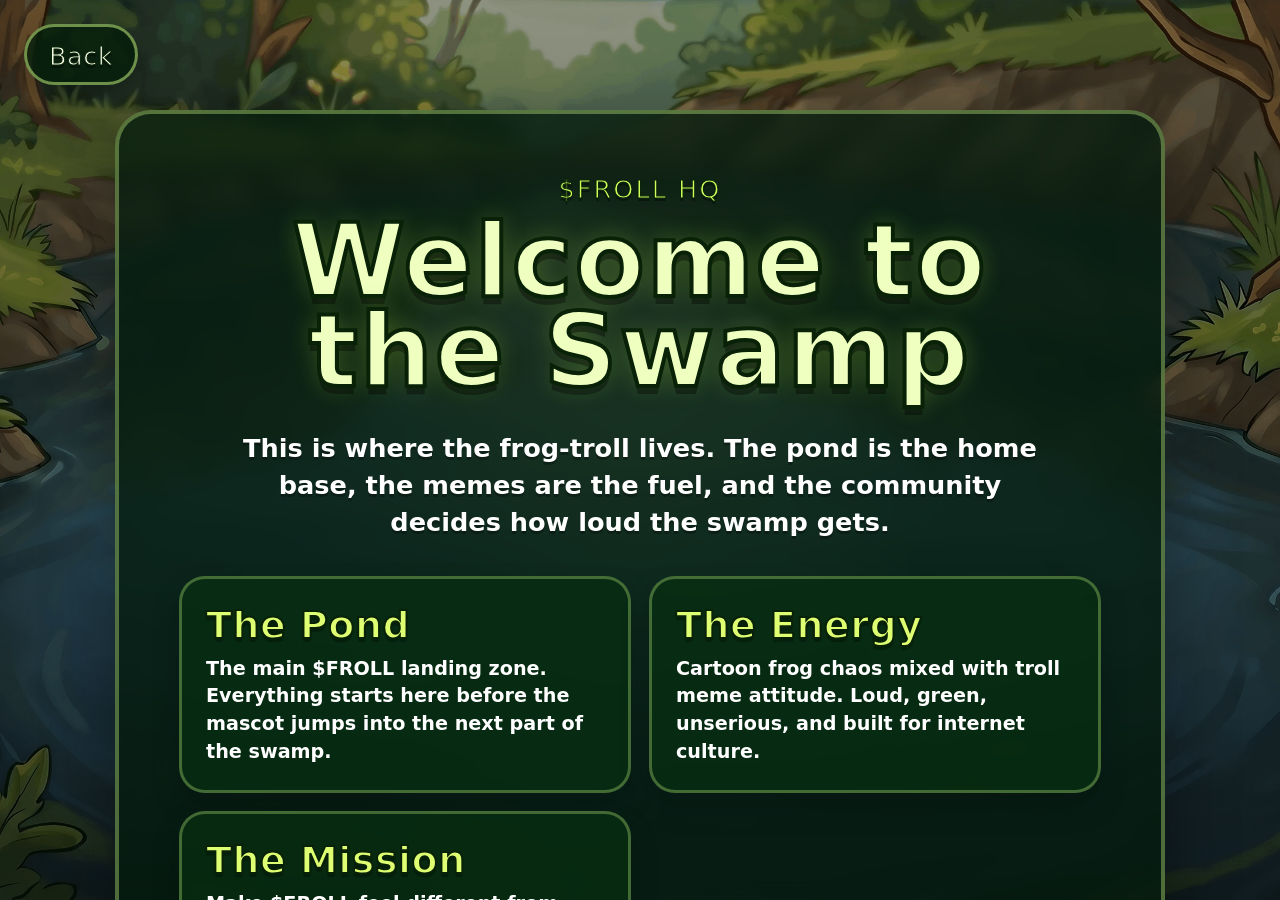
<file: section.html>
<!DOCTYPE html>
<html lang="en">
<head>
  <meta charset="UTF-8" />
  <meta name="viewport" content="width=device-width, initial-scale=1.0" />
  <title>$FROLL Section</title>

  <link rel="icon" type="image/png" href="assets/favicon.png">

  <link rel="preload" as="image" href="assets/pond.webp">
  <link rel="preload" as="image" href="assets/grass-left.webp">
  <link rel="preload" as="image" href="assets/grass-right.webp">

  <link rel="stylesheet" href="styles.css" />
</head>
<body class="section-document">

  <main class="section-page-shell">

    <div class="section-bg"></div>
    <div class="section-darkener"></div>

    <a href="index.html?skipIntro=1" class="back-to-pond" id="backButton">
      Back
    </a>

    <section class="section-content-card">

      <p class="section-eyebrow" id="sectionEyebrow"></p>

      <h1 id="sectionTitle"></h1>

      <p class="section-lead" id="sectionLead"></p>

      <div class="section-info-grid" id="sectionCards"></div>

    </section>

    <div class="grass-overlay section-grass-overlay" id="grassOverlay">
      <div class="grass grass-left">
        <img src="assets/grass-left.webp" alt="Left grass">
      </div>

      <div class="grass grass-right">
        <img src="assets/grass-right.webp" alt="Right grass">
      </div>
    </div>

  </main>

  <script src="page.js"></script>
</body>
</html>
</file>
<file: styles.css>
* {
  box-sizing: border-box;
}

html,
body {
  margin: 0;
  width: 100%;
  height: 100%;
  overflow: hidden;
}

body {
  font-family: Impact, "Arial Black", system-ui, sans-serif;
  background: #071908;
  color: #f5ffd7;
}

button {
  font: inherit;
}

.site {
  width: 100vw;
  height: 100vh;
}

.pond-scene {
  position: relative;
  width: 100%;
  height: 100%;
  overflow: hidden;
  background: #071908;
}

.pond-bg {
  position: absolute;
  inset: 0;
  background-image: url("assets/pond.webp");
  background-size: cover;
  background-position: center;
  z-index: 1;
}

.pond-scene::after {
  content: "";
  position: absolute;
  inset: 0;
  background:
    radial-gradient(circle at center, rgba(170, 255, 92, 0.08), transparent 45%),
    linear-gradient(to bottom, rgba(0,0,0,.05), rgba(0,0,0,.18));
  pointer-events: none;
  z-index: 2;
}

.hero-text {
  position: absolute;
  top: 8vh;
  left: 50%;
  transform: translateX(-50%);
  z-index: 5;
  text-align: center;
  opacity: 0;
  transition: opacity .5s ease, transform .5s ease;
  pointer-events: none;
}

.pond-scene.started .hero-text {
  opacity: 1;
  transform: translateX(-50%) translateY(0);
}

.hero-text h1 {
  margin: 0;
  font-size: clamp(54px, 9vw, 130px);
  line-height: .85;
  color: #eeffc0;
  letter-spacing: 2px;
  -webkit-text-stroke: 4px #092207;
  text-shadow:
    0 8px 0 rgba(0,0,0,.35),
    0 0 24px rgba(191,255,74,.35);
}

.hero-text p {
  margin: 16px 0 0;
  font-size: clamp(22px, 3vw, 42px);
  color: #ffffff;
  -webkit-text-stroke: 2px #092207;
  text-shadow: 0 5px 0 rgba(0,0,0,.28);
}

.pads-area {
  position: absolute;
  inset: 0;
  z-index: 4;
}

.lilypad {
  position: absolute;
  left: var(--x, 50%);
  top: var(--y, 66%);
  width: min(28vw, 300px);
  transform: translate(-50%, -50%) scale(var(--s, 1));
  background: transparent;
  border: 0;
  padding: 0;
  cursor: pointer;
  transform-origin: center;
}

.lilypad img {
  display: block;
  width: 100%;
  height: auto;
  filter: drop-shadow(0 16px 16px rgba(0,0,0,.28));
}

.center-pad {
  --x: 50%;
  --y: 66%;
  --s: 1.05;
  pointer-events: none;
  z-index: 2;
}

.nav-pad {
  z-index: 3;
  transition: transform .25s ease;
}

.nav-pad:hover {
  transform: translate(-50%, -50%) scale(calc(var(--s) + .06));
}

.nav-pad span {
  position: absolute;
  left: 50%;
  top: -18px;
  transform: translate(-50%, -100%);
  z-index: 3;
  white-space: nowrap;
  padding: 10px 18px 8px;
  border-radius: 999px;
  background: rgba(6, 30, 10, .72);
  border: 2px solid rgba(208, 255, 135, .4);
  color: #f8ffe8;
  font-size: clamp(16px, 1.8vw, 25px);
  letter-spacing: .5px;
  text-shadow: 0 3px 0 rgba(0,0,0,.35);
  pointer-events: none;
}

.nav-pad i {
  position: absolute;
  left: 50%;
  top: 57%;
  width: 70%;
  height: 38%;
  border-radius: 50%;
  border: 4px solid rgba(200, 247, 255, .65);
  transform: translate(-50%, -50%) scale(.6);
  opacity: 0;
  pointer-events: none;
}

.nav-pad:hover i {
  animation: waterRipple 1.3s ease-out infinite;
}

.nav-pad.clicked i {
  animation: bigRipple .8s ease-out forwards;
}

@keyframes waterRipple {
  from {
    opacity: .75;
    transform: translate(-50%, -50%) scale(.55);
  }

  to {
    opacity: 0;
    transform: translate(-50%, -50%) scale(1.35);
  }
}

@keyframes bigRipple {
  from {
    opacity: .95;
    transform: translate(-50%, -50%) scale(.5);
  }

  to {
    opacity: 0;
    transform: translate(-50%, -50%) scale(1.55);
  }
}

.mascot {
  position: absolute;
  left: 50%;
  top: 50%;
  width: min(19vw, 240px);
  z-index: 6;
  transform: translate(-50%, -50%);
  opacity: 0;
  transition:
    left .72s cubic-bezier(.2, .9, .25, 1),
    top .72s cubic-bezier(.2, .9, .25, 1),
    opacity .35s ease;
  pointer-events: none;
}

.pond-scene.started .mascot {
  opacity: 1;
}

.mascot img {
  display: block;
  width: 100%;
  height: auto;
  filter: drop-shadow(0 18px 20px rgba(0,0,0,.3));
}

.mascot.jump img {
  animation: mascotJump .72s ease-in-out;
}

@keyframes mascotJump {
  0% {
    transform: translateY(0) scale(1);
  }

  20% {
    transform: translateY(10px) scale(1.08, .92);
  }

  52% {
    transform: translateY(-54px) scale(.96, 1.07);
  }

  82% {
    transform: translateY(6px) scale(1.04, .96);
  }

  100% {
    transform: translateY(0) scale(1);
  }
}

.section-box {
  position: absolute;
  left: 50%;
  bottom: 4vh;
  width: min(760px, calc(100vw - 36px));
  transform: translateX(-50%) translateY(24px);
  z-index: 5;
  padding: 22px 28px;
  border-radius: 28px;
  background: rgba(5, 28, 13, .72);
  border: 3px solid rgba(208, 255, 135, .34);
  box-shadow: 0 22px 40px rgba(0,0,0,.28);
  opacity: 0;
  pointer-events: none;
  transition: opacity .35s ease, transform .35s ease;
  text-align: center;
}

.section-box.active {
  opacity: 1;
  transform: translateX(-50%) translateY(0);
}

.section-box h2 {
  margin: 0 0 6px;
  font-size: clamp(30px, 4vw, 54px);
  color: #deff7a;
  -webkit-text-stroke: 2px #092207;
  text-shadow: 0 4px 0 rgba(0,0,0,.28);
}

.section-box p {
  margin: 0;
  font-family: system-ui, sans-serif;
  font-weight: 800;
  font-size: clamp(16px, 1.6vw, 22px);
  line-height: 1.35;
  color: #ffffff;
}

.grass-overlay {
  position: absolute;
  inset: 0;
  z-index: 20;
  pointer-events: auto;
}

.rustle-text {
  position: absolute;
  left: 50%;
  top: 47%;
  transform: translate(-50%, -50%);
  z-index: 25;
  padding: 16px 30px 12px;
  border-radius: 999px;
  color: #faffd9;
  background: rgba(5, 25, 8, .45);
  border: 3px solid rgba(219, 255, 146, .45);
  font-size: clamp(30px, 4vw, 56px);
  letter-spacing: 1px;
  text-align: center;
  -webkit-text-stroke: 2px #092207;
  text-shadow: 0 5px 0 rgba(0,0,0,.34);
  transition: opacity .25s ease, transform .25s ease;
}

.grass-overlay.open .rustle-text,
.grass-overlay.transitioning .rustle-text {
  opacity: 0;
  transform: translate(-50%, -45%);
}

.grass {
  position: absolute;
  top: -5vh;
  width: 68vw;
  height: 110vh;
  background: transparent;
  transition: transform .9s cubic-bezier(.22, 1, .36, 1);
  overflow: hidden;
}

.grass img {
  width: 100%;
  height: 100%;
  object-fit: contain;
  display: block;
  filter: drop-shadow(0 10px 20px rgba(0,0,0,.35));
}

.grass-left {
  left: 0;
  transform: translateX(0);
}

.grass-right {
  right: 0;
  transform: translateX(0);
}

.grass-overlay.open .grass-left {
  transform: translateX(-92%);
}

.grass-overlay.open .grass-right {
  transform: translateX(92%);
}

.grass-overlay.shake .grass-left img {
  animation: shakeLeft .45s ease-in-out 2;
}

.grass-overlay.shake .grass-right img {
  animation: shakeRight .45s ease-in-out 2;
}

@keyframes shakeLeft {
  0%, 100% {
    transform: translateX(0) rotate(0);
  }

  25% {
    transform: translateX(-10px) rotate(-1.5deg);
  }

  60% {
    transform: translateX(8px) rotate(1deg);
  }
}

@keyframes shakeRight {
  0%, 100% {
    transform: translateX(0) rotate(0);
  }

  25% {
    transform: translateX(10px) rotate(1.5deg);
  }

  60% {
    transform: translateX(-8px) rotate(-1deg);
  }
}

@media (max-width: 760px) {
  .hero-text {
    top: 6vh;
    width: calc(100vw - 24px);
  }

  .hero-text h1 {
    font-size: 60px;
    -webkit-text-stroke: 3px #092207;
  }

  .hero-text p {
    font-size: 23px;
  }

  .lilypad {
    width: min(42vw, 210px);
  }

  .center-pad {
    --y: 64%;
    --s: .92;
  }

  .nav-pad[data-section="swamp"] {
    --x: 27% !important;
    --y: 46% !important;
  }

  .nav-pad[data-section="what"] {
    --x: 73% !important;
    --y: 46% !important;
  }

  .nav-pad[data-section="tokenomics"] {
    --x: 27% !important;
    --y: 79% !important;
  }

  .nav-pad[data-section="how"] {
    --x: 73% !important;
    --y: 79% !important;
  }

  .nav-pad span {
    font-size: 15px;
    white-space: normal;
    min-width: 120px;
    line-height: 1;
    padding: 9px 12px 7px;
  }

  .mascot {
    width: min(38vw, 180px);
  }

  .section-box {
    bottom: 10px;
    padding: 16px 18px;
  }

  .grass {
    width: 75vw;
  }
}
/* FINAL GRASS COVER FIX */

.grass-overlay {
  overflow: hidden;
}

.grass {
  top: -12vh !important;
  width: 95vw !important;
  height: 125vh !important;
  background: transparent !important;
  overflow: hidden !important;
}

.grass img {
  width: 100% !important;
  height: 100% !important;
  object-fit: cover !important;
  display: block !important;
}

.grass-left {
  left: -23vw !important;
}

.grass-left img {
  object-position: left center !important;
}

.grass-right {
  right: -23vw !important;
}

.grass-right img {
  object-position: right center !important;
}

.grass-overlay.open .grass-left {
  transform: translateX(-125%) !important;
}

.grass-overlay.open .grass-right {
  transform: translateX(125%) !important;
}
/* HIDE OLD MAIN-PAGE SECTION BOXES */
.section-box {
  display: none !important;
}

/* SECTION PAGES */

.section-document {
  width: 100%;
  height: 100vh;
  overflow: hidden;
  background: #071908;
}

.section-page-shell {
  position: relative;
  width: 100%;
  height: 100vh;
  overflow-y: auto;
  overflow-x: hidden;
  padding: 110px 22px 60px;
}

.section-bg {
  position: fixed;
  inset: 0;
  background-image: url("assets/pond.webp");
  background-size: cover;
  background-position: center;
  z-index: 1;
}

.section-darkener {
  position: fixed;
  inset: 0;
  background:
    radial-gradient(circle at center, rgba(167, 255, 69, 0.12), transparent 45%),
    linear-gradient(to bottom, rgba(0,0,0,.42), rgba(0,0,0,.68));
  z-index: 2;
  pointer-events: none;
}

.back-to-pond {
  position: fixed;
  top: 24px;
  left: 24px;
  z-index: 10;
  display: inline-flex;
  align-items: center;
  justify-content: center;
  padding: 14px 22px 11px;
  border-radius: 999px;
  background: rgba(6, 30, 10, .82);
  border: 3px solid rgba(208, 255, 135, .5);
  color: #f8ffe8;
  text-decoration: none;
  font-family: Impact, "Arial Black", system-ui, sans-serif;
  font-size: clamp(18px, 2vw, 26px);
  letter-spacing: .5px;
  -webkit-text-stroke: 1px #092207;
  text-shadow: 0 3px 0 rgba(0,0,0,.35);
  box-shadow: 0 12px 24px rgba(0,0,0,.25);
  transition: transform .2s ease, background .2s ease;
}

.back-to-pond:hover {
  transform: translateY(-2px) scale(1.04);
  background: rgba(19, 70, 19, .9);
}

.section-content-card {
  position: relative;
  z-index: 5;
  width: min(1050px, calc(100vw - 32px));
  margin: 0 auto;
  padding: clamp(28px, 5vw, 60px);
  border-radius: 36px;
  background: rgba(5, 28, 13, .78);
  border: 4px solid rgba(208, 255, 135, .36);
  box-shadow: 0 28px 70px rgba(0,0,0,.38);
  backdrop-filter: blur(10px);
  text-align: center;
}

.section-eyebrow {
  margin: 0 0 12px;
  color: #cfff5d;
  font-family: Impact, "Arial Black", system-ui, sans-serif;
  font-size: clamp(18px, 2vw, 28px);
  letter-spacing: 2px;
  text-transform: uppercase;
  -webkit-text-stroke: 1px #092207;
  text-shadow: 0 3px 0 rgba(0,0,0,.34);
}

.section-content-card h1 {
  margin: 0;
  color: #eeffc0;
  font-family: Impact, "Arial Black", system-ui, sans-serif;
  font-size: clamp(48px, 8vw, 112px);
  line-height: .88;
  letter-spacing: 2px;
  -webkit-text-stroke: 4px #092207;
  text-shadow:
    0 8px 0 rgba(0,0,0,.35),
    0 0 24px rgba(191,255,74,.25);
}

.section-lead {
  width: min(820px, 100%);
  margin: 24px auto 34px;
  color: #ffffff;
  font-family: system-ui, sans-serif;
  font-weight: 850;
  font-size: clamp(18px, 2vw, 26px);
  line-height: 1.45;
  text-shadow: 0 3px 0 rgba(0,0,0,.25);
}

.section-info-grid {
  display: grid;
  grid-template-columns: repeat(2, minmax(0, 1fr));
  gap: 18px;
  text-align: left;
}

.section-info-card {
  padding: 24px;
  border-radius: 26px;
  background: rgba(8, 48, 17, .72);
  border: 3px solid rgba(208, 255, 135, .3);
  box-shadow: 0 14px 28px rgba(0,0,0,.22);
}

.section-info-card h2 {
  margin: 0 0 8px;
  color: #dfff72;
  font-family: Impact, "Arial Black", system-ui, sans-serif;
  font-size: clamp(24px, 3vw, 38px);
  letter-spacing: .5px;
  -webkit-text-stroke: 2px #092207;
  text-shadow: 0 4px 0 rgba(0,0,0,.25);
}

.section-info-card p {
  margin: 0;
  color: #ffffff;
  font-family: system-ui, sans-serif;
  font-weight: 800;
  font-size: clamp(16px, 1.5vw, 20px);
  line-height: 1.45;
}

@media (max-width: 760px) {
  .section-page-shell {
    padding: 92px 14px 40px;
  }

  .back-to-pond {
    top: 16px;
    left: 14px;
    padding: 12px 18px 9px;
  }

  .section-content-card {
    padding: 28px 18px;
    border-radius: 28px;
  }

  .section-content-card h1 {
    -webkit-text-stroke: 3px #092207;
  }

  .section-info-grid {
    grid-template-columns: 1fr;
  }
}
/* TOKENOMICS FIXES */

.section-info-card.wide-card {
  grid-column: 1 / -1;
}

.contract-address {
  width: 100%;
  word-break: break-all;
  overflow-wrap: anywhere;
  font-size: clamp(16px, 1.7vw, 24px) !important;
  letter-spacing: 1px;
  line-height: 1.5 !important;
  background: rgba(0, 0, 0, 0.18);
  border: 2px solid rgba(208, 255, 135, 0.25);
  border-radius: 18px;
  padding: 16px 18px;
}
/* UPDATED SECTION PAGE TRANSITION */

.section-grass-overlay {
  position: fixed !important;
  inset: 0 !important;
  z-index: 100 !important;
  overflow: hidden !important;
  pointer-events: auto;
}

.section-grass-overlay.open {
  pointer-events: none;
}

/* BUY NOW MOBILE POSITION FIX */

.nav-pad[data-section="buy"] {
  z-index: 3;
}

@media (max-width: 760px) {
  .nav-pad[data-section="buy"] {
    --x: 73% !important;
    --y: 79% !important;
  }
}
/* TWITTER LILY PAD MOBILE POSITION */

@media (max-width: 760px) {
  .nav-pad[data-section="twitter"] {
    --x: 27% !important;
    --y: 46% !important;
  }
}
/* FIX SPACE UNDER TOKENOMICS TITLE */

.section-content-card h1 {
  margin-bottom: 34px !important;
}

.section-info-grid {
  margin-top: 10px !important;
}
/* COPY CONTRACT ADDRESS STYLE */

.copyable-ca {
  position: relative;
  cursor: pointer;
  transition: transform .2s ease, border-color .2s ease, background .2s ease;
}

.copyable-ca:hover {
  transform: translateY(-2px);
  border-color: rgba(208, 255, 135, .7);
  background: rgba(11, 65, 22, .82);
}

.copyable-ca::after {
  content: "Click to copy";
  position: absolute;
  right: 22px;
  top: 22px;
  padding: 8px 13px 6px;
  border-radius: 999px;
  background: rgba(202, 255, 92, .14);
  border: 2px solid rgba(208, 255, 135, .32);
  color: #eaffb8;
  font-family: Impact, "Arial Black", system-ui, sans-serif;
  font-size: 16px;
  letter-spacing: .5px;
  text-shadow: 0 2px 0 rgba(0,0,0,.35);
}

.copyable-ca.copied::after {
  content: "Copied!";
  background: rgba(202, 255, 92, .35);
  color: #ffffff;
}

@media (max-width: 760px) {
  .copyable-ca::after {
    position: static;
    display: inline-flex;
    margin-top: 14px;
  }
}
/* MOVE LILY PAD LABELS CLOSER TO THE PADS */

.nav-pad span {
  top: -2px !important;
  transform: translate(-50%, -100%) !important;
}

@media (max-width: 760px) {
  .nav-pad span {
    top: 8px !important;
  }
}
/* MOBILE GRASS VERTICAL CUT FIX */

@media (max-width: 760px) {
  .grass-overlay {
    overflow: hidden !important;
  }

  .grass {
    top: -10vh !important;
    width: 125vw !important;
    height: 125vh !important;
    background: transparent !important;
    overflow: hidden !important;
  }

  .grass-left {
    left: -46vw !important;
  }

  .grass-right {
    right: -46vw !important;
  }

  .grass img {
    height: 100% !important;
    width: 175% !important;
    max-width: none !important;
    object-fit: fill !important;
  }

  .grass-left img {
    margin-left: 0 !important;
  }

  .grass-right img {
    margin-left: -75% !important;
  }

  .grass-overlay.open .grass-left {
    transform: translateX(-140%) !important;
  }

  .grass-overlay.open .grass-right {
    transform: translateX(140%) !important;
  }
}
</file>
